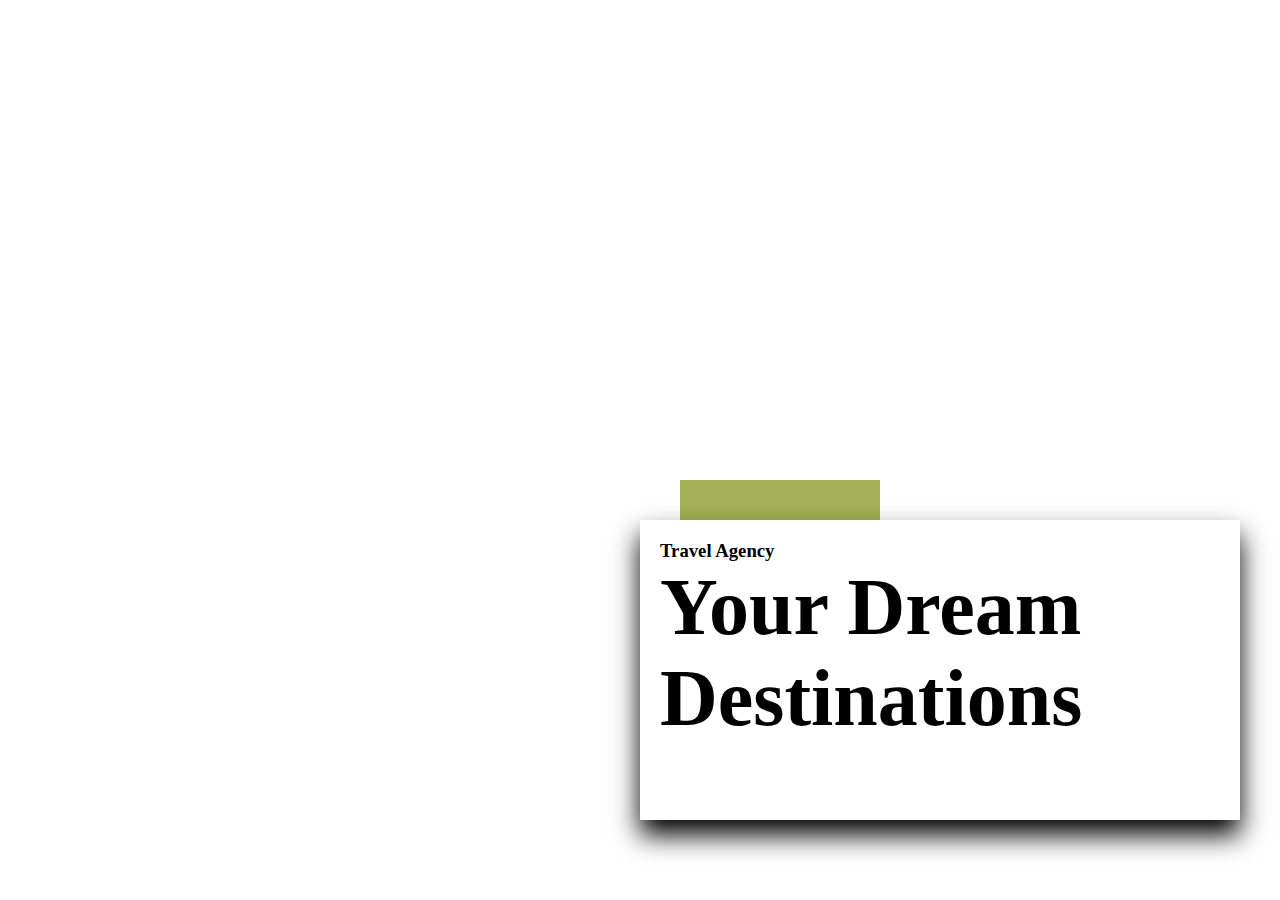
<file: absolute/index.html>
<!DOCTYPE html>
<html lang="en">
<head>
    <meta charset="UTF-8">
    <meta name="viewport" content="width=device-width, initial-scale=1.0">
    <title>Document</title>
    <link rel="stylesheet" href="index.css">

</head>
<body>
    <div class="container">
        <div class="green"></div>
        <div class="white">
            <h3>Travel Agency</h3>
            <h1>Your Dream Destinations</h1>
        </div>
    </div>
</body>
</html>
</file>
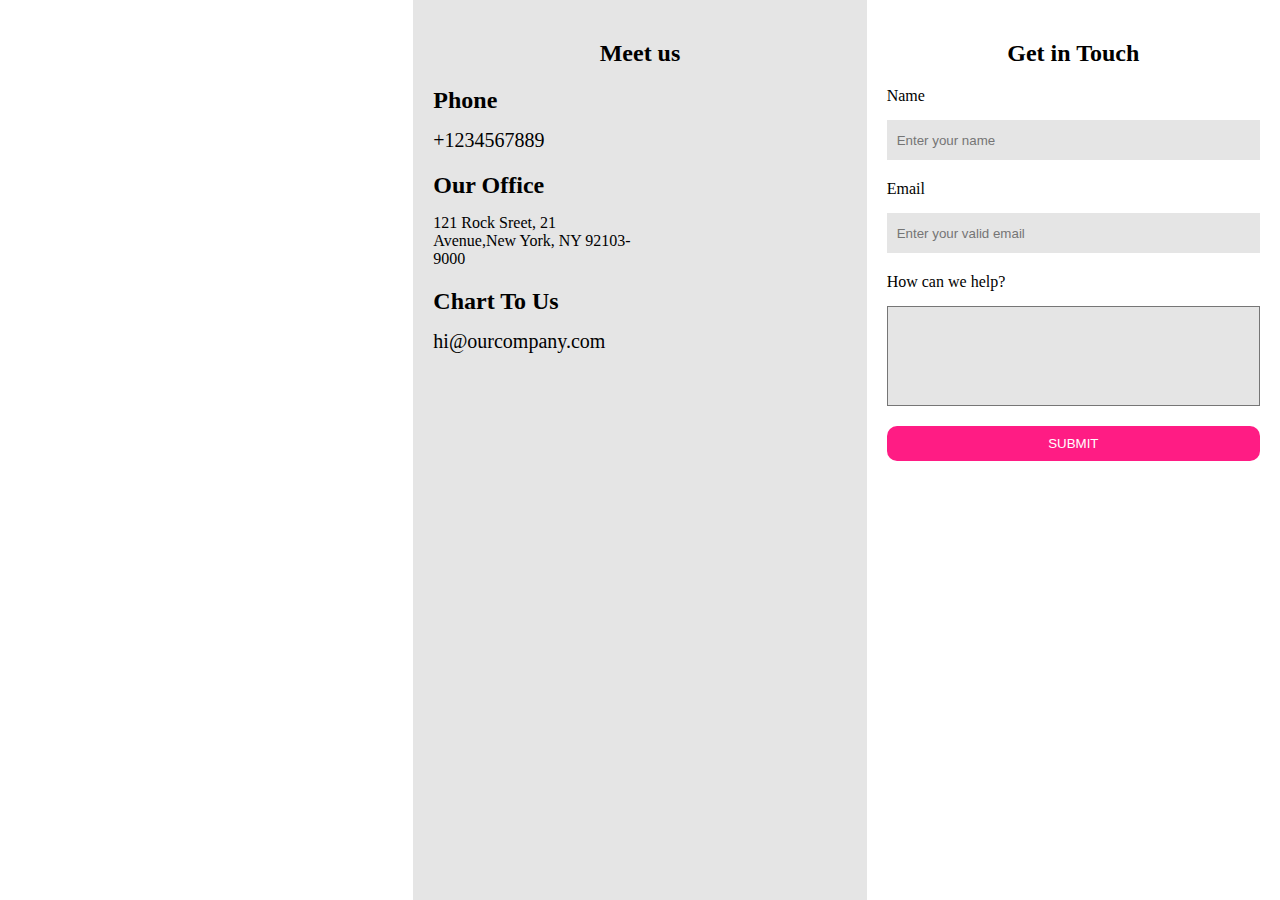
<file: ifream/index.html>
<!DOCTYPE html>
<html lang="en">
  <head>
    <meta charset="UTF-8" />
    <meta name="viewport" content="width=device-width, initial-scale=1.0" />
    <link rel="stylesheet" href="./index.css" />
    <title>Document</title>
  </head>
  <body>
    <main>
      <section class="iframe">
        <iframe
          src="https://www.google.com/maps/embed?pb=!1m18!1m12!1m3!1d96708.16477363052!2d-74.05180433646304!3d40.7591621080754!2m3!1f0!2f0!3f0!3m2!1i1024!2i768!4f13.1!3m3!1m2!1s0x89c2588f046ee661%3A0xa0b3281fcecc08c!2sManhattan%2C%20New%20York%2C%20NY%2C%20USA!5e0!3m2!1sen!2sge!4v1767021256195!5m2!1sen!2sge"
          style="border: 0"
          allowfullscreen=""
          loading="lazy"
          referrerpolicy="no-referrer-when-downgrade"
        ></iframe>
      </section>
      <section class="meetus">
        <h2>Meet us</h2>
        <div>
          <h3>Phone</h3>
          <a href="tel:+1234567889">+1234567889</a>
        </div>
        <div class="office">
          <h3>Our office</h3>
          <p>121 Rock Sreet, 21 Avenue,New York, NY 92103-9000</p>
        </div>
        <div>
          <h3>Chart to us</h3>
          <a href="mailto:h1@gmail.com">hi@ourcompany.com</a>
        </div>
      </section>
      <section class="form">
        <form>
          <h2>Get in Touch</h2>
          <div>
            <label for="name">Name</label>
            <input type="text" id="name" placeholder="Enter your name">
          </div>
          <div>
            <label for="email">Email</label>
            <input type="email" id="email" placeholder="Enter your valid email">
          </div>
          <div>
            <label for="textarea">How can we help?</label>
           <textarea id="textarea"></textarea>

          </div>
          <button type="submit">submit</button>
        </form>
      </section>
    </main>
  </body>
</html>
</file>
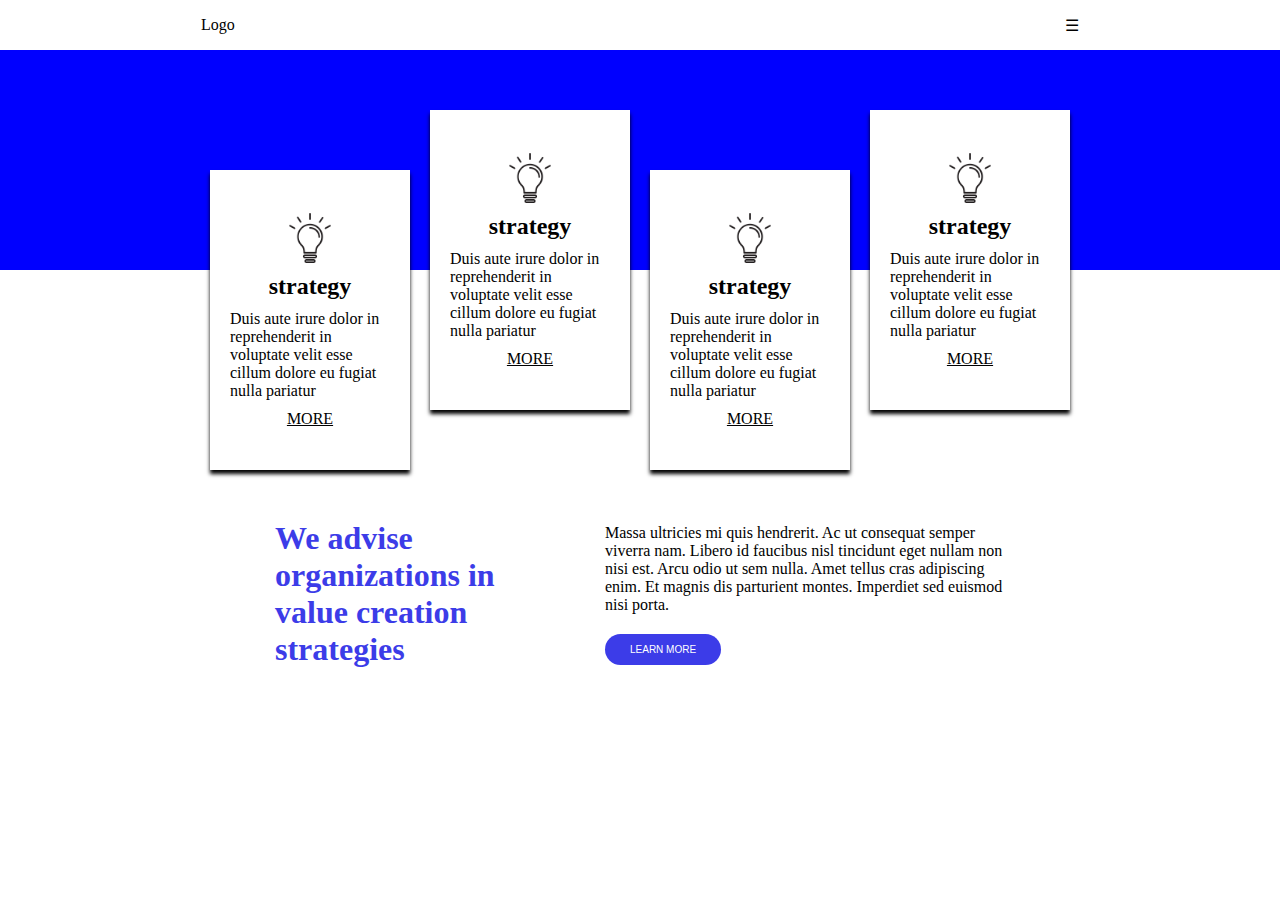
<file: position/index.html>
<!DOCTYPE html>
<html lang="en">
<head>
    <meta charset="UTF-8">
    <meta name="viewport" content="width=device-width, initial-scale=1.0">
    <link rel="stylesheet" href="./index.css">
    <title>Document</title>
</head>
<body>
    <header>
        <div>Logo</div>
        <div> ☰<div>
            
        
    </header>
    <main>
        <section  class="blue"></section>
        <section  class="card_container">
            <div class="row">
            <div class="card card1">
                <img src="lightbulb.png">
                <h2>strategy</h2>
                <p>Duis aute irure dolor in reprehenderit in voluptate velit esse cillum dolore eu fugiat nulla pariatur</p>
                <a href="#">more</a>
            </div>
            <div class="card card2">
                <img src="lightbulb.png">
                <h2>strategy</h2>
                <p>Duis aute irure dolor in reprehenderit in voluptate velit esse cillum dolore eu fugiat nulla pariatur</p>
                <a href="#">more</a>
            </div>
            </div>
            <div class="row">
            <div class="card card3">
                <img src="lightbulb.png">
                <h2>strategy</h2>
                <p>Duis aute irure dolor in reprehenderit in voluptate velit esse cillum dolore eu fugiat nulla pariatur</p>
                <a href="#">more</a>
            </div>
            <div class="card card4">
                <img src="lightbulb.png">
                <h2>strategy</h2>
                <p>Duis aute irure dolor in reprehenderit in voluptate velit esse cillum dolore eu fugiat nulla pariatur</p>
                <a href="#">more</a>
            </div>
            </div>
        </section>
        <section class="second">
            <h1> We advise organizations in value creation strategies</h1>
            <div>
            <p>Massa ultricies mi quis hendrerit. Ac ut consequat semper viverra nam. Libero id faucibus nisl tincidunt eget nullam non nisi est. Arcu odio ut sem nulla. Amet tellus cras adipiscing enim. Et magnis dis parturient montes. Imperdiet sed euismod nisi porta.</p>
            <button>Learn more</button>
       </div>
        </section>
    </main>
</body>
</html>
</file>
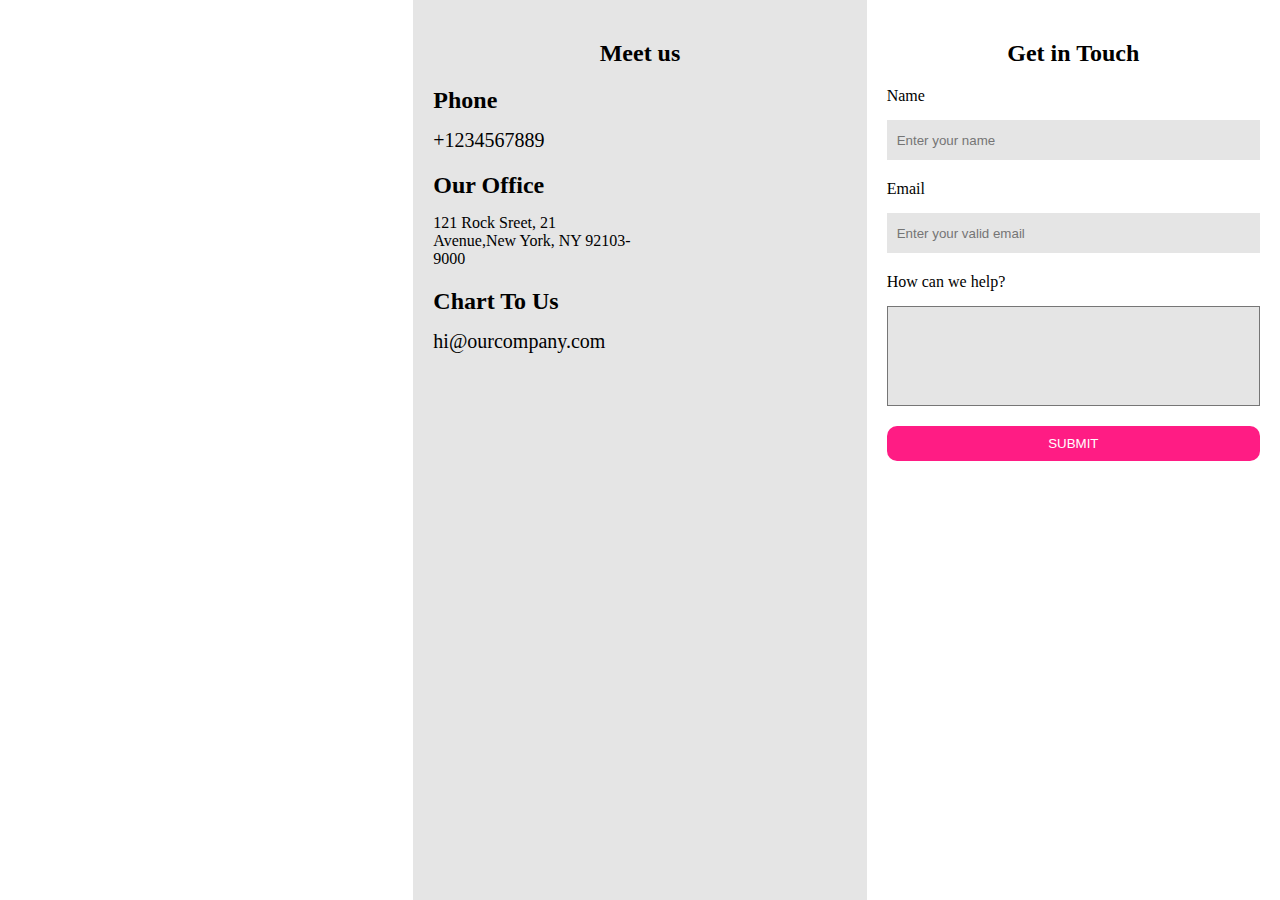
<file: iframe.html>
<!DOCTYPE html>
<html lang="en">
  <head>
    <meta charset="UTF-8" />
    <meta name="viewport" content="width=device-width, initial-scale=1.0" />
    <link rel="stylesheet" href="iframe.css" />
    <title>Document</title>
  </head>
  <body>
    <main>
      <section class="iframe">
        <iframe
          src="https://www.google.com/maps/embed?pb=!1m18!1m12!1m3!1d96708.16477363052!2d-74.05180433646304!3d40.7591621080754!2m3!1f0!2f0!3f0!3m2!1i1024!2i768!4f13.1!3m3!1m2!1s0x89c2588f046ee661%3A0xa0b3281fcecc08c!2sManhattan%2C%20New%20York%2C%20NY%2C%20USA!5e0!3m2!1sen!2sge!4v1767021256195!5m2!1sen!2sge"
          style="border: 0"
          allowfullscreen=""
          loading="lazy"
          referrerpolicy="no-referrer-when-downgrade"
        ></iframe>
      </section>
      <section class="meetus">
        <h2>Meet us</h2>
        <div>
          <h3>Phone</h3>
          <a href="tel:+1234567889">+1234567889</a>
        </div>
        <div class="office">
          <h3>Our office</h3>
          <p>121 Rock Sreet, 21 Avenue,New York, NY 92103-9000</p>
        </div>
        <div>
          <h3>Chart to us</h3>
          <a href="mailto:h1@gmail.com">hi@ourcompany.com</a>
        </div>
      </section>
      <section class="form">
        <form>
          <h2>Get in Touch</h2>
          <div>
            <label for="name">Name</label>
            <input type="text" id="name" placeholder="Enter your name">
          </div>
          <div>
            <label for="email">Email</label>
            <input type="email" id="email" placeholder="Enter your valid email">
          </div>
          <div>
            <label for="textarea">How can we help?</label>
           <textarea id="textarea"></textarea>

          </div>
          <button type="submit">submit</button>
        </form>
      </section>
    </main>
  </body>
</html>
</file>
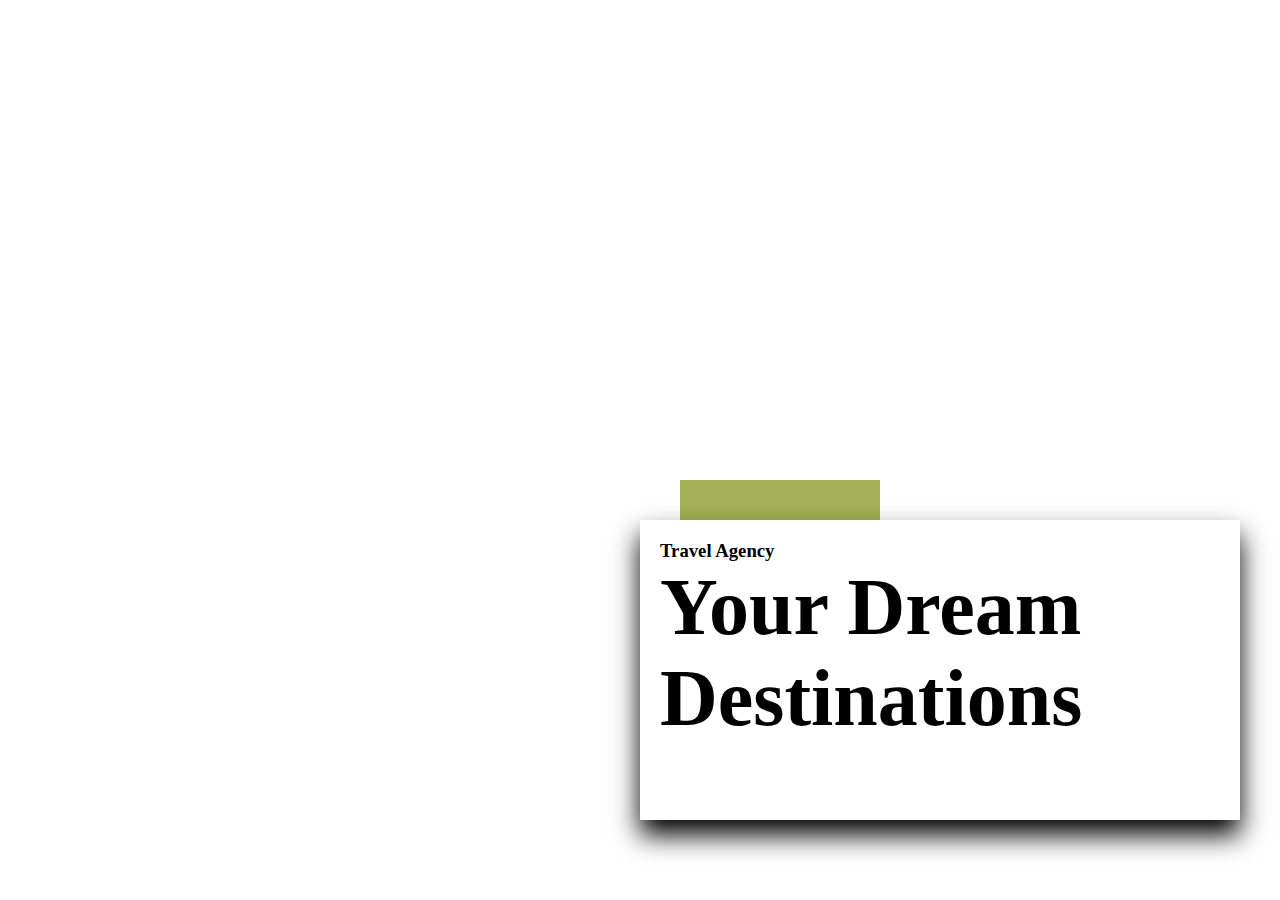
<file: pos.html>
<!DOCTYPE html>
<html lang="en">
<head>
    <meta charset="UTF-8">
    <meta name="viewport" content="width=device-width, initial-scale=1.0">
    <title>Document</title>
    <link rel="stylesheet" href="pos.css">
</head>
<body>
    <div class="container">
        <div class="green"></div>
        <div class="white">
            <h3>Travel Agency</h3>
            <h1>Your Dream Destinations</h1>
        </div>
    </div>
</body>
</html>
</file>
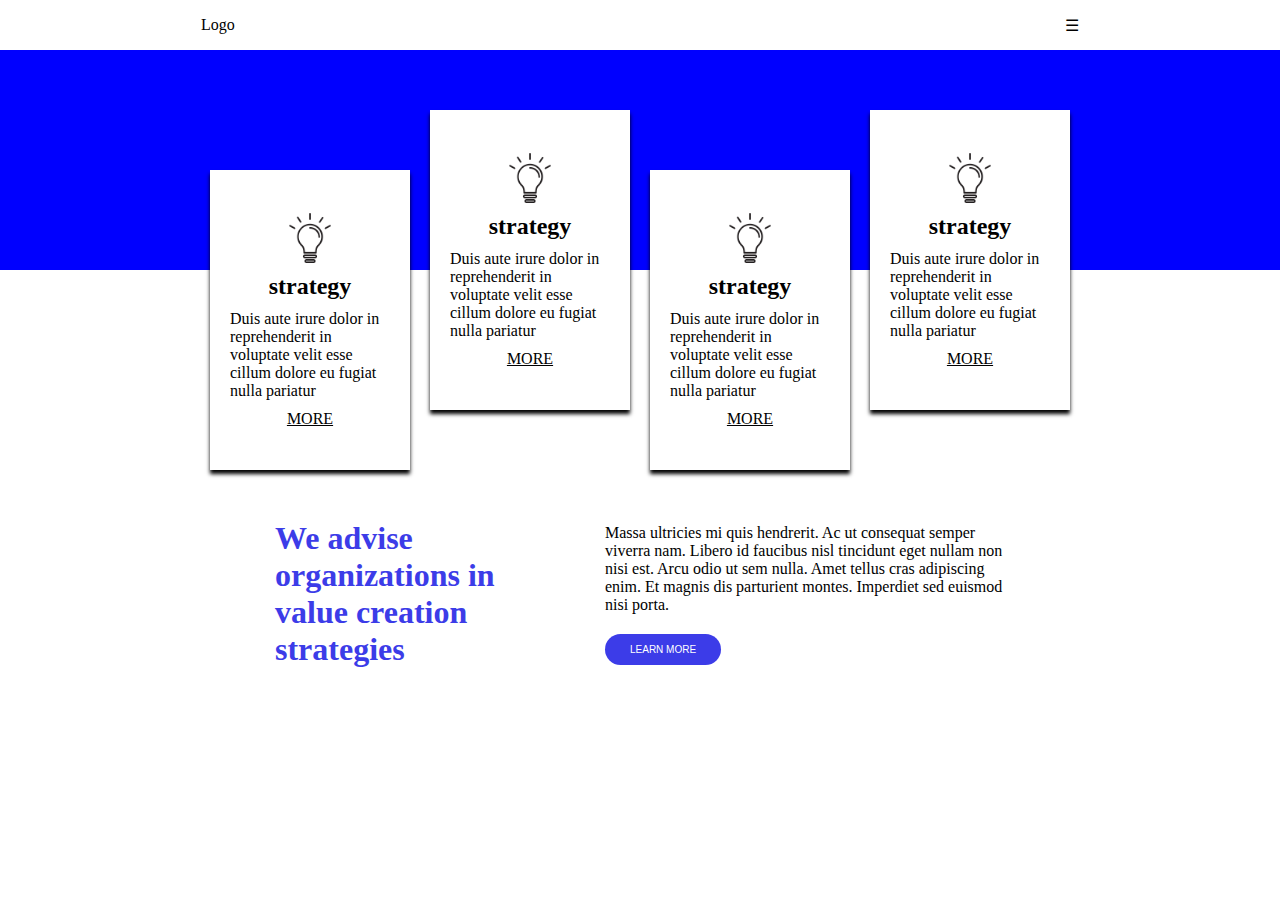
<file: position.html>
<!DOCTYPE html>
<html lang="en">
<head>
    <meta charset="UTF-8">
    <meta name="viewport" content="width=device-width, initial-scale=1.0">
    <link rel="stylesheet" href="position.css">
    <title>Document</title>
</head>
<body>
    <header>
        <div>Logo</div>
        <div> ☰<div>
            
        
    </header>
    <main>
        <section  class="blue"></section>
        <section  class="card_container">
            <div class="row">
            <div class="card card1">
                <img src="lightbulb.png">
                <h2>strategy</h2>
                <p>Duis aute irure dolor in reprehenderit in voluptate velit esse cillum dolore eu fugiat nulla pariatur</p>
                <a href="#">more</a>
            </div>
            <div class="card card2">
                <img src="lightbulb.png">
                <h2>strategy</h2>
                <p>Duis aute irure dolor in reprehenderit in voluptate velit esse cillum dolore eu fugiat nulla pariatur</p>
                <a href="#">more</a>
            </div>
            </div>
            <div class="row">
            <div class="card card3">
                <img src="lightbulb.png">
                <h2>strategy</h2>
                <p>Duis aute irure dolor in reprehenderit in voluptate velit esse cillum dolore eu fugiat nulla pariatur</p>
                <a href="#">more</a>
            </div>
            <div class="card card4">
                <img src="lightbulb.png">
                <h2>strategy</h2>
                <p>Duis aute irure dolor in reprehenderit in voluptate velit esse cillum dolore eu fugiat nulla pariatur</p>
                <a href="#">more</a>
            </div>
            </div>
        </section>
        <section class="second">
            <h1> We advise organizations in value creation strategies</h1>
            <div>
            <p>Massa ultricies mi quis hendrerit. Ac ut consequat semper viverra nam. Libero id faucibus nisl tincidunt eget nullam non nisi est. Arcu odio ut sem nulla. Amet tellus cras adipiscing enim. Et magnis dis parturient montes. Imperdiet sed euismod nisi porta.</p>
            <button>Learn more</button>
       </div>
        </section>
    </main>
</body>
</html>
</file>
<file: absolute/index.css>
* {
  margin: 0;
  padding: 0;
  box-sizing: border-box;
}
body {
  width: 100%;
  min-height: 100vh;
  background-image: url(https://www.wallpapergap.com/cdn/24/257/tropical-island-paradise-wallpaper-4800x2751.jpg);
  background-size: cover;
  background-position: fixed;
  background-repeat: no-repeat;
  position: relative;
}
.container {
  width: 600px;
  height: 300px;
  position: absolute;
  right: 40px;
  bottom: 80px;
  display: flex;
}
.green {
  position: absolute;
  background-color: #a5b156;
  width: 200px;
  left: 40px;
  height: 200px;
  top: -40px;
}
h1 {
  font-size: 80px;
  letter-spacing: 0.5;
}

.white {
  position: absolute;
  background-color: white;
  width: 100%;
  height: 300px;

  z-index: 999;
  padding: 20px;
  box-shadow: 0px 15px 25px black;
}
@media screen and (max-width: 750px) {
  .green {
    left: 60px;
    height: 400px;
    width: 250px;
  }
  .container {
    width: 400px;
  }
  h1 {
    font-size: 50px;
  }
}
@media screen and (max-width: 450px) {
  .green {
    top: -60px;
    width: 150px;
  }
  .container {
    width: 300px;
    height: 300px;
  }
}
</file>
<file: ifream/index.css>
* {
  margin: 0;
  padding: 0;
  box-sizing: border-box;
}
body {
  width: 100%;
  min-height: 100vh;
}
main {
  width: 100%;
  height: 100vh;
  display: flex;
}
main section {
  min-height: 100%;
  flex: 1;
}
iframe {
  width: 100%;
  height: 100%;
}
h2 {
  text-align: center;
}
.meetus div {
  width: 50%;
}
section {
  display: flex;
  flex-direction: column;
}
.meetus,
.form form {
  padding: 40px 20px 40px 20px;
  display: flex;
  flex-direction: column;
  gap: 20px;
}
.meetus {
  background-color: #e5e5e5;
}
.meetus div,
.form div {
  display: flex;
  flex-direction: column;
  gap: 15px;
}
input {
  height: 40px;
  padding: 10px;
  background-color: #e5e5e5;
  border: none;
}
textarea {
  resize: none;
  height: 100px;
  background-color: #e5e5e5;
}
a {
  text-decoration: none;
  font-size: 20px;
  color: black;
}
h3 {
  text-transform: capitalize;
  font-size: 24px;
}
a:hover {
  color: #ff1c84;
}

button {
  background-color: #ff1c84;
  border: none;
  border-radius: 10px;
  text-transform: uppercase;
  color: white;
  padding: 10px;
}
@media screen and (max-width: 750px) {
  main {
    flex-wrap: wrap;
  }
  main .form form {
    width: 100%;
  }
  .iframe {
    min-width: 50%;
  }
  .meetus {
    width: 50%;
  }
  main {
    height: 50vh;
  }
}
@media screen and (max-width: 450px) {
  main {
    flex-direction: column;
    flex-wrap: nowrap;
    align-items: center;
  }
  section {
    width: 100% !important;
  }
}
</file>
<file: position/index.css>
* {
  margin: 0;
  padding: 0;
  box-sizing: border-box;
}
body {
  width: 100%;
  margin: 0 auto;
  overflow-x: hidden;
}
a {
  text-transform: uppercase;
  color: black;
}
header {
   /* width: 880px; */
   max-width: 918px; 
   width: 100%;
   margin: auto;
  display: flex;
  justify-content: space-between;
  align-items: center;
  height: 50px;
  padding: 0px 20px;
}
.blue {
  width: 100%;
  height: 220px;
  background-color: blue;
}
.card_container {
  width: 100%;
  display: flex;

  gap: 20px;
  flex-shrink: 1;
  align-items: center;
  justify-content: center;
  position: relative;
  top: -200px;
  padding: 0 20px;
  margin-bottom: -50px;
}
.row {
  max-width: 100%;
  display: flex;
  flex-shrink: 1;
  gap: 20px;
}
.card {
  flex: 0 1 200px;
  gap: 10px;
  height: 300px;
  display: flex;
  flex-shrink: 2;
  align-items: center;
  justify-content: center;
  flex-direction: column;
  padding: 20px;
  background-color: white;
  box-shadow: 0 4px 4px black;
}
/* .card1 {
  top: -70px;
  
}
.card2 {
  top: 20px;
 
}
.card3 {
  top: 70px;
 
}
.card4 {
  top: 20px;
 
} */
.card1 {
  transform: translateY(100px);
}
.card2 {
  transform: translateY(40px);
}
.card3 {
  transform: translateY(100px);
}
.card4 {
  transform: translateY(40px);
}

img {
  width: 50px;
  height: 50px;
}

.second {
  padding: 0px 20px 20px 20px;
  display: flex;
  align-items: center;
  justify-content: center;
  gap: 30px;
  width: 100%;
}
h1 {
  color: rgb(60, 60, 232);
  max-width: 300px;
}
.second div {
  max-width: 400px;
}
button:hover {
  background-color: blue;
}
.second button {
  margin-top: 20px;
  background-color: rgb(60, 60, 232);
  text-transform: uppercase;
  color: white;
  padding: 10px 25px 10px 25px;
  border: none;
  border-radius: 20px;
  font-size: 10px;
}

@media screen and (max-width: 936px){
 header {
  width: 100%;
 max-width: 918px;
}
} 

@media screen and (max-width: 750px) {
  .second {
    padding: 20px 20px 20px 20px;
    gap: 10px;
  }

header {
  width:85%;
}
  
  h1 {
    font-size: 20px;
  }
  .card_container {
    flex-direction: column;
  }
  .row {
    bottom: -220px;
  }
  h1 {
    font-size: 36px;
  }
}
@media screen and (max-width: 450px) {
  .card_container {
    padding: 10px 50px 10px 50px;
  }
   header {
  min-width: 100%;
   padding: 0px 50px 0px 50px;
  
}
  .card_container,
  .row {
    flex-direction: column;
    gap: 10px;
    top: 0;
  }
  .row {
    bottom: -320px;
  }
  .card_container {
    position: relative;
    padding-top: 10px;
    top: -200px;
    margin-bottom: -150px;
  }
  .card {
    transform: none;

    flex: 0 1 200px;
  }
  .card4 {
    top: 0px;
  }
  .second {
    flex-direction: column;
    align-items: start;
    gap: 30px;
  }
  .second h1 {
    font-size: 40px;
  }
}
</file>
<file: iframe.css>
* {
  margin: 0;
  padding: 0;
  box-sizing: border-box;
}
body {
  width: 100%;
  min-height: 100vh;
}
main {
  width: 100%;
  height: 100vh;
  display: flex;
}
main section {
  min-height: 100%;
  flex: 1;
}
iframe {
  width: 100%;
  height: 100%;
}
h2 {
  text-align: center;
}
.meetus div {
  width: 50%;
}
section {
  display: flex;
  flex-direction: column;
}
.meetus,
.form form {
  padding: 40px 20px 40px 20px;
  display: flex;
  flex-direction: column;
  gap: 20px;
}
.meetus {
  background-color: #e5e5e5;
}
.meetus div,
.form div {
  display: flex;
  flex-direction: column;
  gap: 15px;
}
input {
  height: 40px;
  padding: 10px;
  background-color: #e5e5e5;
  border: none;
}
textarea {
  resize: none;
  height: 100px;
  background-color: #e5e5e5;
}
a {
  text-decoration: none;
  font-size: 20px;
  color: black;
}
h3 {
  text-transform: capitalize;
  font-size: 24px;
}
a:hover {
  color: #ff1c84;
}

button {
  background-color: #ff1c84;
  border: none;
  border-radius: 10px;
  text-transform: uppercase;
  color: white;
  padding: 10px;
}
@media screen and (max-width: 750px) {
  main {
    flex-wrap: wrap;
  }
  main .form form {
    width: 100%;
  }
  .iframe {
    min-width: 50%;
  }
  .meetus {
    width: 50%;
  }
  main {
    height: 50vh;
  }
}
@media screen and (max-width: 450px) {
  main {
    flex-direction: column;
    flex-wrap: nowrap;
    align-items: center;
  }
  section {
    width: 100% !important;
  }
}
</file>
<file: pos.css>
* {
  margin: 0;
  padding: 0;
  box-sizing: border-box;
}
body {
  width: 100%;
  min-height: 100vh;
  background-image: url(https://www.wallpapergap.com/cdn/24/257/tropical-island-paradise-wallpaper-4800x2751.jpg);
  background-size: cover;
  background-position: fixed;
  background-repeat: no-repeat;
  position: relative;
}
.container {
  width: 600px;
  height: 300px;
  position: absolute;
  right: 40px;
  bottom: 80px;
  display: flex;
}
.green {
  position: absolute;
  background-color: #a5b156;
  width: 200px;
  left: 40px;
  height: 200px;
  top: -40px;
}
h1 {
  font-size: 80px;
  letter-spacing: 0.5;
}

.white {
  position: absolute;
  background-color: white;
  width: 100%;
  height: 300px;

  z-index: 999;
  padding: 20px;
  box-shadow: 0px 15px 25px black;
}
@media screen and (max-width: 750px) {
  .green {
    left: 60px;
    height: 400px;
    width: 250px;
  }
  .container {
    width: 400px;
  }
  h1 {
    font-size: 50px;
  }
}
@media screen and (max-width: 450px) {
  .green {
    top: -60px;
    width: 150px;
  }
  .container {
    width: 300px;
    height: 300px;
  }
}
</file>
<file: position.css>
* {
  margin: 0;
  padding: 0;
  box-sizing: border-box;
}
body {
  width: 100%;
  margin: 0 auto;
  overflow-x: hidden;
}
a {
  text-transform: uppercase;
  color: black;
}
header {
   /* width: 880px; */
   max-width: 918px; 
   width: 100%;
   margin: auto;
  display: flex;
  justify-content: space-between;
  align-items: center;
  height: 50px;
  padding: 0px 20px;
}
.blue {
  width: 100%;
  height: 220px;
  background-color: blue;
}
.card_container {
  width: 100%;
  display: flex;

  gap: 20px;
  flex-shrink: 1;
  align-items: center;
  justify-content: center;
  position: relative;
  top: -200px;
  padding: 0 20px;
  margin-bottom: -50px;
}
.row {
  max-width: 100%;
  display: flex;
  flex-shrink: 1;
  gap: 20px;
}
.card {
  flex: 0 1 200px;
  gap: 10px;
  height: 300px;
  display: flex;
  flex-shrink: 2;
  align-items: center;
  justify-content: center;
  flex-direction: column;
  padding: 20px;
  background-color: white;
  box-shadow: 0 4px 4px black;
}
/* .card1 {
  top: -70px;
  
}
.card2 {
  top: 20px;
 
}
.card3 {
  top: 70px;
 
}
.card4 {
  top: 20px;
 
} */
.card1 {
  transform: translateY(100px);
}
.card2 {
  transform: translateY(40px);
}
.card3 {
  transform: translateY(100px);
}
.card4 {
  transform: translateY(40px);
}

img {
  width: 50px;
  height: 50px;
}

.second {
  padding: 0px 20px 20px 20px;
  display: flex;
  align-items: center;
  justify-content: center;
  gap: 30px;
  width: 100%;
}
h1 {
  color: rgb(60, 60, 232);
  max-width: 300px;
}
.second div {
  max-width: 400px;
}
button:hover {
  background-color: blue;
}
.second button {
  margin-top: 20px;
  background-color: rgb(60, 60, 232);
  text-transform: uppercase;
  color: white;
  padding: 10px 25px 10px 25px;
  border: none;
  border-radius: 20px;
  font-size: 10px;
}

@media screen and (max-width: 936px){
 header {
  width: 100%;
 max-width: 918px;
}
} 

@media screen and (max-width: 750px) {
  .second {
    padding: 20px 20px 20px 20px;
    gap: 10px;
  }

header {
  width:85%;
}
  
  h1 {
    font-size: 20px;
  }
  .card_container {
    flex-direction: column;
  }
  .row {
    bottom: -220px;
  }
  h1 {
    font-size: 36px;
  }
}
@media screen and (max-width: 450px) {
  .card_container {
    padding: 10px 50px 10px 50px;
  }
   header {
  min-width: 100%;
   padding: 0px 50px 0px 50px;
  
}
  .card_container,
  .row {
    flex-direction: column;
    gap: 10px;
    top: 0;
  }
  .row {
    bottom: -320px;
  }
  .card_container {
    position: relative;
    padding-top: 10px;
    top: -200px;
    margin-bottom: -150px;
  }
  .card {
    transform: none;

    flex: 0 1 200px;
  }
  .card4 {
    top: 0px;
  }
  .second {
    flex-direction: column;
    align-items: start;
    gap: 30px;
  }
  .second h1 {
    font-size: 40px;
  }
}
</file>
